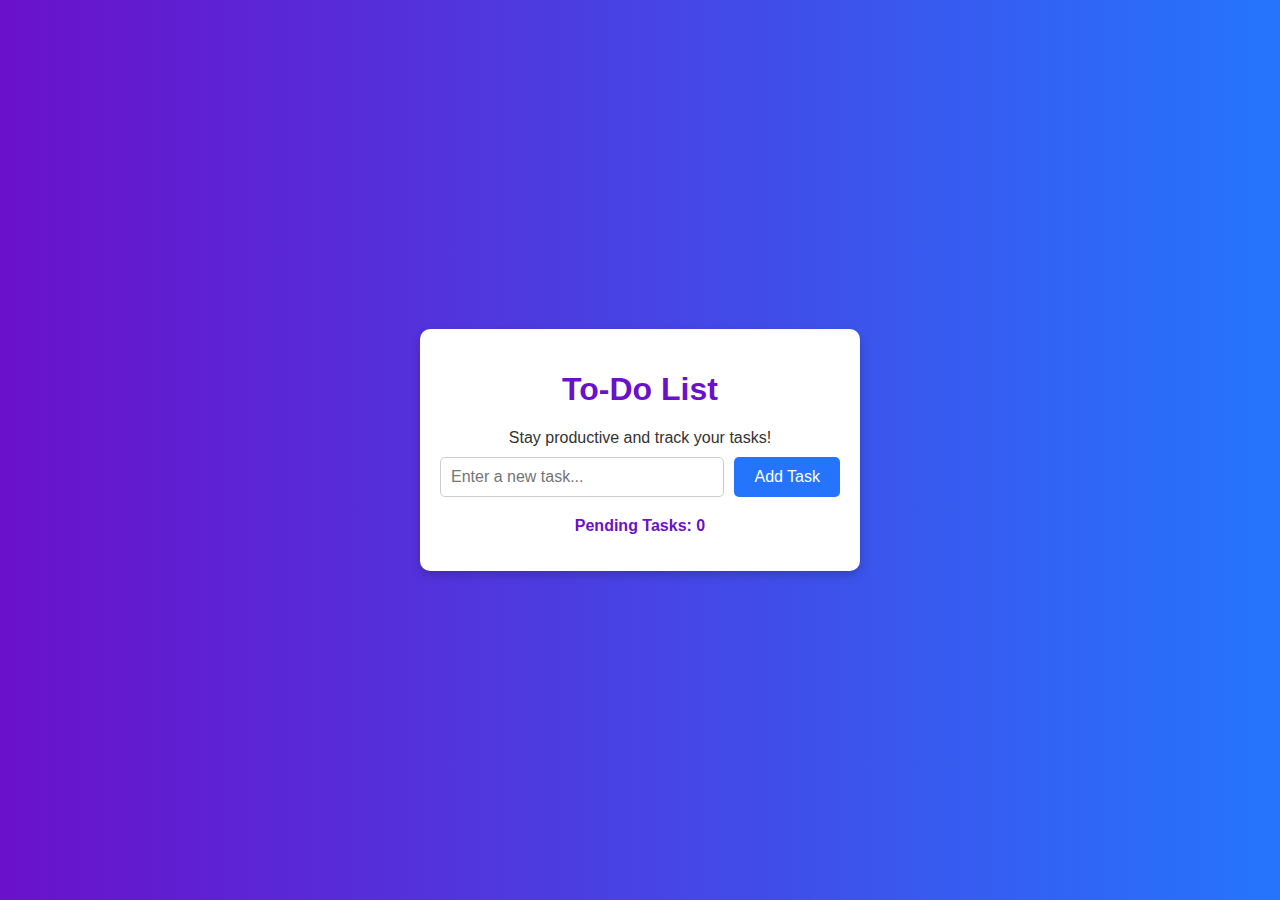
<file: M1_Web_Technologies/To_Do_List/index.html>
<!DOCTYPE html>
<html lang="en">
<head>
  <meta charset="UTF-8">
  <meta name="viewport" content="width=device-width, initial-scale=1.0">
  <title>To-Do List App</title>
  <link rel="stylesheet" href="style.css">
</head>
<body>
  <div class="container">
    <header>
      <h1>To-Do List</h1>
      <p>Stay productive and track your tasks!</p>
    </header>
    <div class="todo-app">
      <div class="add-task">
        <input type="text" id="new-task" placeholder="Enter a new task...">
        <button id="add-btn">Add Task</button>
      </div>
      <ul id="task-list"></ul>
      <div class="task-footer">
        <p id="pending-count">Pending Tasks: 0</p>
      </div>
    </div>
  </div>
  <script src="script.js"></script>
</body>
</html>
</file>
<file: M1_Web_Technologies/To_Do_List/style.css>
/* General Styling */
body {
    font-family: Arial, sans-serif;
    margin: 0;
    padding: 0;
    display: flex;
    justify-content: center;
    align-items: center;
    height: 100vh;
    background: linear-gradient(to right, #6a11cb, #2575fc);
    color: #fff;
  }
  
  .container {
    width: 100%;
    max-width: 400px;
    background: #ffffff;
    border-radius: 10px;
    box-shadow: 0 4px 10px rgba(0, 0, 0, 0.2);
    color: #333;
    padding: 20px;
  }
  
  /* Header */
  header {
    text-align: center;
  }
  
  header h1 {
    font-size: 2rem;
    color: #6a11cb;
  }
  
  header p {
    font-size: 1rem;
    margin: 10px 0;
  }
  
  /* Task Input Area */
  .add-task {
    display: flex;
    margin-bottom: 20px;
  }
  
  #new-task {
    flex: 1;
    padding: 10px;
    border: 1px solid #ccc;
    border-radius: 5px;
    font-size: 1rem;
  }
  
  #add-btn {
    background: #2575fc;
    color: #fff;
    border: none;
    border-radius: 5px;
    padding: 10px 20px;
    font-size: 1rem;
    margin-left: 10px;
    cursor: pointer;
    transition: background 0.3s ease;
  }
  
  #add-btn:hover {
    background: #6a11cb;
  }
  
  /* Task List */
  #task-list {
    list-style: none;
    padding: 0;
    margin: 0;
  }
  
  .task-item {
    display: flex;
    align-items: center;
    justify-content: space-between;
    background: #f9f9f9;
    border: 1px solid #ddd;
    border-radius: 5px;
    padding: 10px;
    margin-bottom: 10px;
    transition: all 0.3s ease;
  }
  
  .task-item.completed {
    background: #e6e6e6;
    text-decoration: line-through;
    color: #777;
  }
  
  .task-item:hover {
    box-shadow: 0 2px 6px rgba(0, 0, 0, 0.2);
  }
  
  .task-actions button {
    background: none;
    border: none;
    color: #6a11cb;
    font-size: 1rem;
    cursor: pointer;
    transition: color 0.3s ease;
  }
  
  .task-actions button:hover {
    color: #2575fc;
  }
  
  /* Footer */
  .task-footer {
    margin-top: 10px;
    text-align: center;
    font-weight: bold;
  }
  
  .task-footer p {
    color: #6a11cb;
  }
</file>
